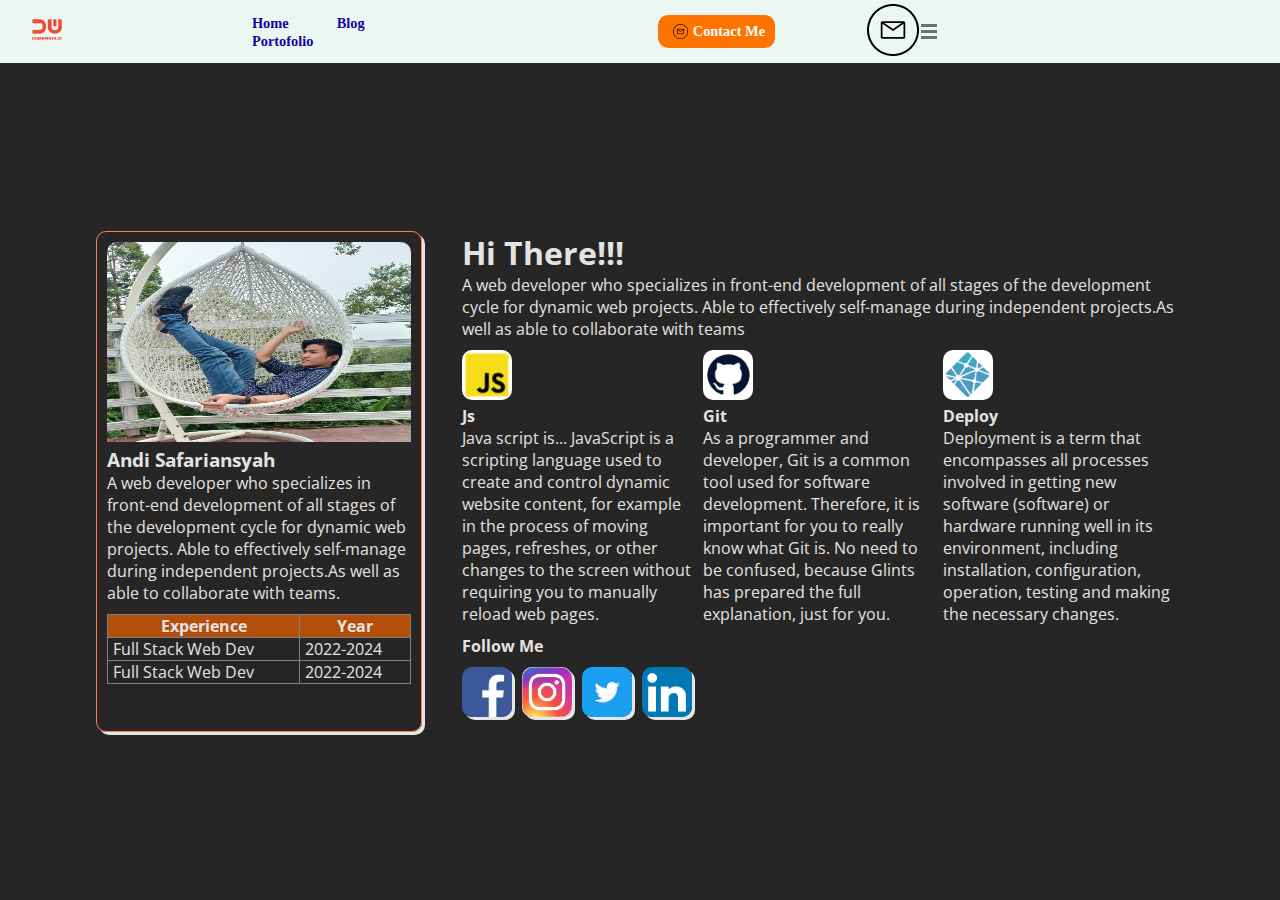
<file: index.html>
<!DOCTYPE html>
<html lang="en">

<head>

    <meta charset="UTF-8">
    <meta http-equiv="X-UA-Compatible" content="IE=edge">
    <meta name="viewport" content="width=device-width, initial-scale=1.0">
    <title>Home | Andi Lauw</title>
    <link rel="stylesheet" href="css/navbar.css">
    <link rel="stylesheet" href="css/index.css">
    <link href='http://fonts.googleapis.com/css?family=Lobster|Open+Sans' rel='stylesheet' type='text/css'>
    <link rel="icon" href="asset/logo.png">

</head>

<body>
    <nav>
        <div class="menu">
            <div class="logo">
                <a href="index.html">
                    <img src="asset/logo.png" alt="">
                </a>
            </div>

            <ul>
                <li><a href="index.html">Home</a></li>
                <li><a href="blog.html">Blog</a></li>
                <li><a href="">Portofolio</a> </li>
            </ul>

        </div>
        <!-- <div class="marquee">
                <p> 
                    <marquee behavior="right" direction="right">Have a nice day</marquee>
                 </p>
            </div> -->

        <div class="contact">
            <a href="contact.html">
                <img src="asset/mail.png" alt="">Contact Me
            </a>
        </div>
        <div class="burger">
            <a href="contact.html" class="hover"><img src="asset/mail.png" alt="" class="frame"></a>
            <svg width="16" height="15" xmlns="http://www.w3.org/2000/svg">
            <path d="M16 12v3H0v-3h16Zm0-6v3H0V6h16Zm0-6v3H0V0h16Z" fill="#69707D" fill-rule="evenodd"/>
        </svg>
        </div>
    </nav>



    <div class="container">
        <div class="section">
            <div class="left">
                <div class="card1">
                    <img src="asset/andi.jpeg" alt="" />
                    <h3>Andi Safariansyah</h3>
                    <p>A web developer who specializes in front-end development of all stages of the development cycle for dynamic web projects. Able to effectively self-manage during independent projects.As well as able to collaborate with teams.
                    </p>
                    <table border="1">
                        <tr class="tr">
                            <th>Experience</th>
                            <th>Year</th>
                        </tr>
                        <tr>
                            <td>Full Stack Web Dev</td>
                            <td>2022-2024</td>
                        </tr>
                        <tr>
                            <td>Full Stack Web Dev</td>
                            <td>2022-2024</td>
                        </tr>
                    </table>
                </div>






            </div>

            <div class="right">
                <h1>Hi There!!!</h1>
                <p>A web developer who specializes in front-end development of all stages of the development cycle for dynamic web projects. Able to effectively self-manage during independent projects.As well as able to collaborate with teams
                </p>
                <div class="skil-container">
                    <div class="middle">
                        <img src="asset/js.png" alt="" class="kartu">
                        <h4>Js</h4>
                        <p>Java script is... JavaScript is a scripting language used to create and control dynamic website content, for example in the process of moving pages, refreshes, or other changes to the screen without requiring you to manually reload
                            web pages.</p>
                    </div>
                    <div class="middle">
                        <img src="asset/git.png" alt="" class="kartu">
                        <h4>Git</h4>
                        <p>As a programmer and developer, Git is a common tool used for software development. Therefore, it is important for you to really know what Git is. No need to be confused, because Glints has prepared the full explanation, just for
                            you.
                        </p>
                    </div>
                    <div class="middle">
                        <img src="asset/deploy.png" alt="" class="kartu">
                        <h4>Deploy</h4>
                        <p>Deployment is a term that encompasses all processes involved in getting new software (software) or hardware running well in its environment, including installation, configuration, operation, testing and making the necessary changes.</p>
                    </div>
                </div>

                <div class="medsos">
                    <h4>Follow Me</h4>
                    <div class="kotak">
                        <a href="https://web.facebook.com/?_rdc=1&_rdr">
                            <img src="asset/fb.png" alt="" class="box">
                        </a>

                        <a href="https://www.instagram.com/andisafariansyah7/">
                            <img src="asset/ig.jpg" alt="" class="box">
                        </a>

                        <a href="https://twitter.com/?lang=en-id">
                            <img src="asset/twit.jpg" alt="" class="box">
                        </a>

                        <a href="https://www.linkedin.com/in/andi-safariansyah-18422a227/">
                            <img src="asset/lkind.png" alt="" class="box">
                        </a>
                    </div>
                </div>

            </div>
        </div>

    </div>








</body>

</html>
</file>
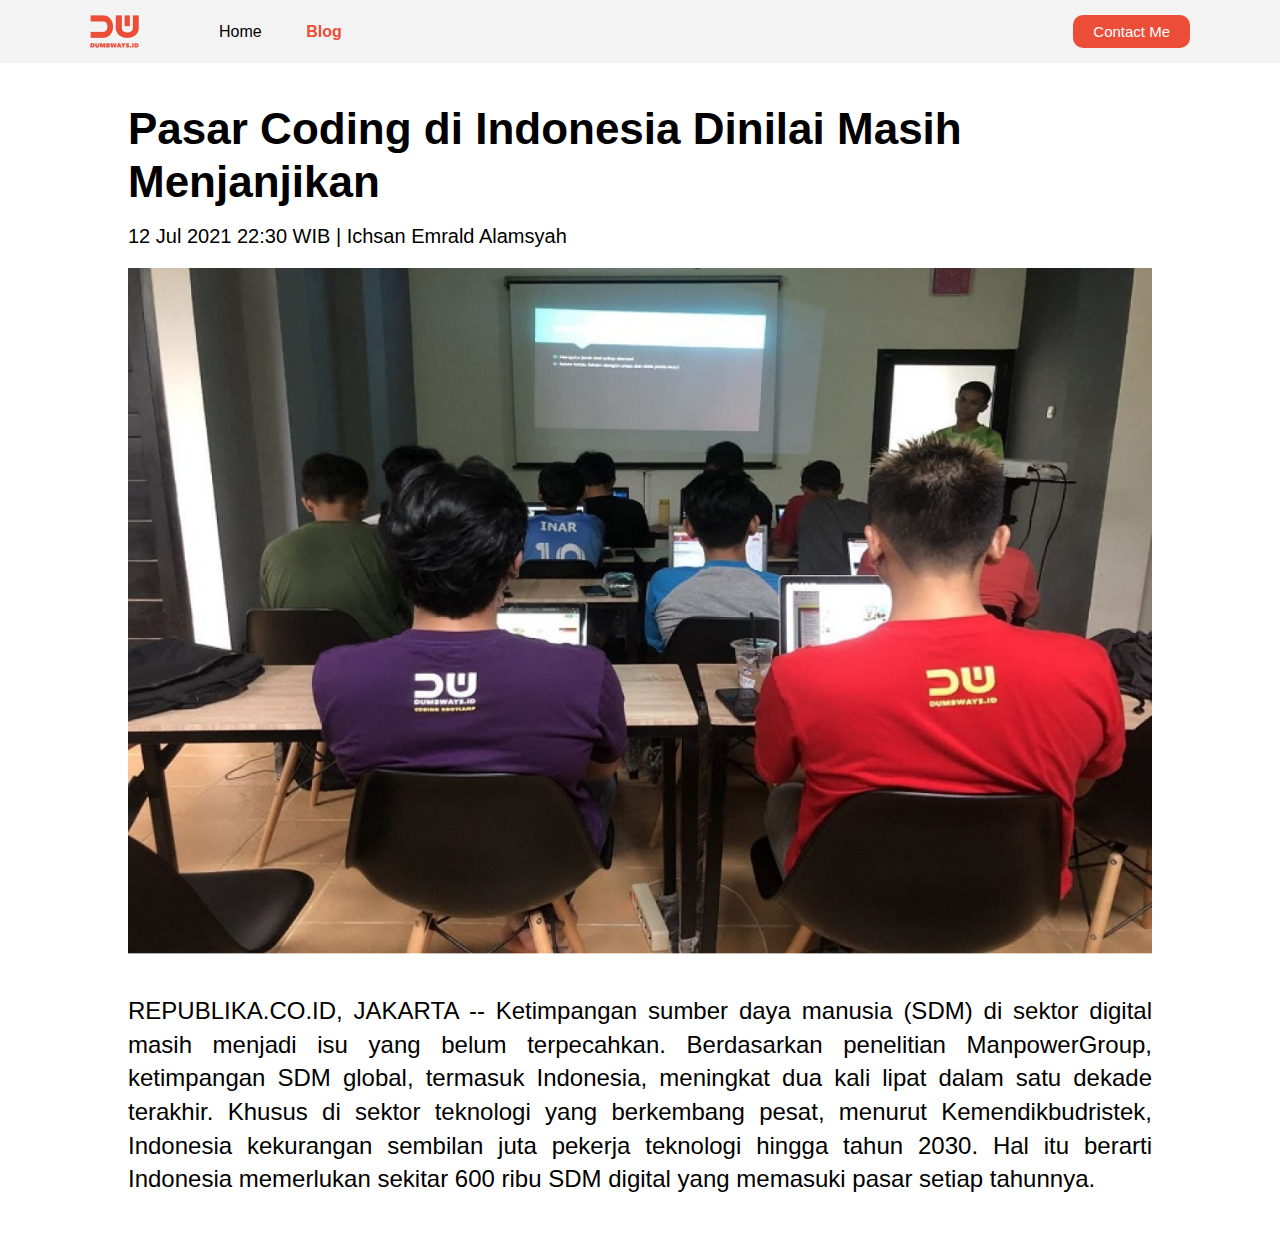
<file: blog-detail.html>
<html>
  <head>
    <title>Creating Blog Page - detail</title>
    <link rel="stylesheet" href="style.css" />
  </head>
  <body>
    <!-- NavBar -->
    <nav>
      <div class="left-side">
        <a href="index.html">
          <img src="assets/logo.png" alt="logo" />
        </a>
        <ul>
          <li>
            <a href="index.html">Home</a>
          </li>
          <li>
            <a href="blog.html" class="list-active">Blog</a>
          </li>
        </ul>
      </div>
      <div class="right-side">
        <a href="contact.html"> Contact Me </a>
      </div>
    </nav>

    <!-- Blog -->
    <div class="blog-detail">
      <div class="blog-detail-container">
        <h1>Pasar Coding di Indonesia Dinilai Masih Menjanjikan</h1>
        <div class="author">12 Jul 2021 22:30 WIB | Ichsan Emrald Alamsyah</div>
        <img src="assets/blog-img-detail.png" alt="detail" />
        <p>
          REPUBLIKA.CO.ID, JAKARTA -- Ketimpangan sumber daya manusia (SDM) di
          sektor digital masih menjadi isu yang belum terpecahkan. Berdasarkan
          penelitian ManpowerGroup, ketimpangan SDM global, termasuk Indonesia,
          meningkat dua kali lipat dalam satu dekade terakhir. Khusus di sektor
          teknologi yang berkembang pesat, menurut Kemendikbudristek, Indonesia
          kekurangan sembilan juta pekerja teknologi hingga tahun 2030. Hal itu
          berarti Indonesia memerlukan sekitar 600 ribu SDM digital yang
          memasuki pasar setiap tahunnya.
        </p>
      </div>
    </div>
  </body>
</html>
</file>
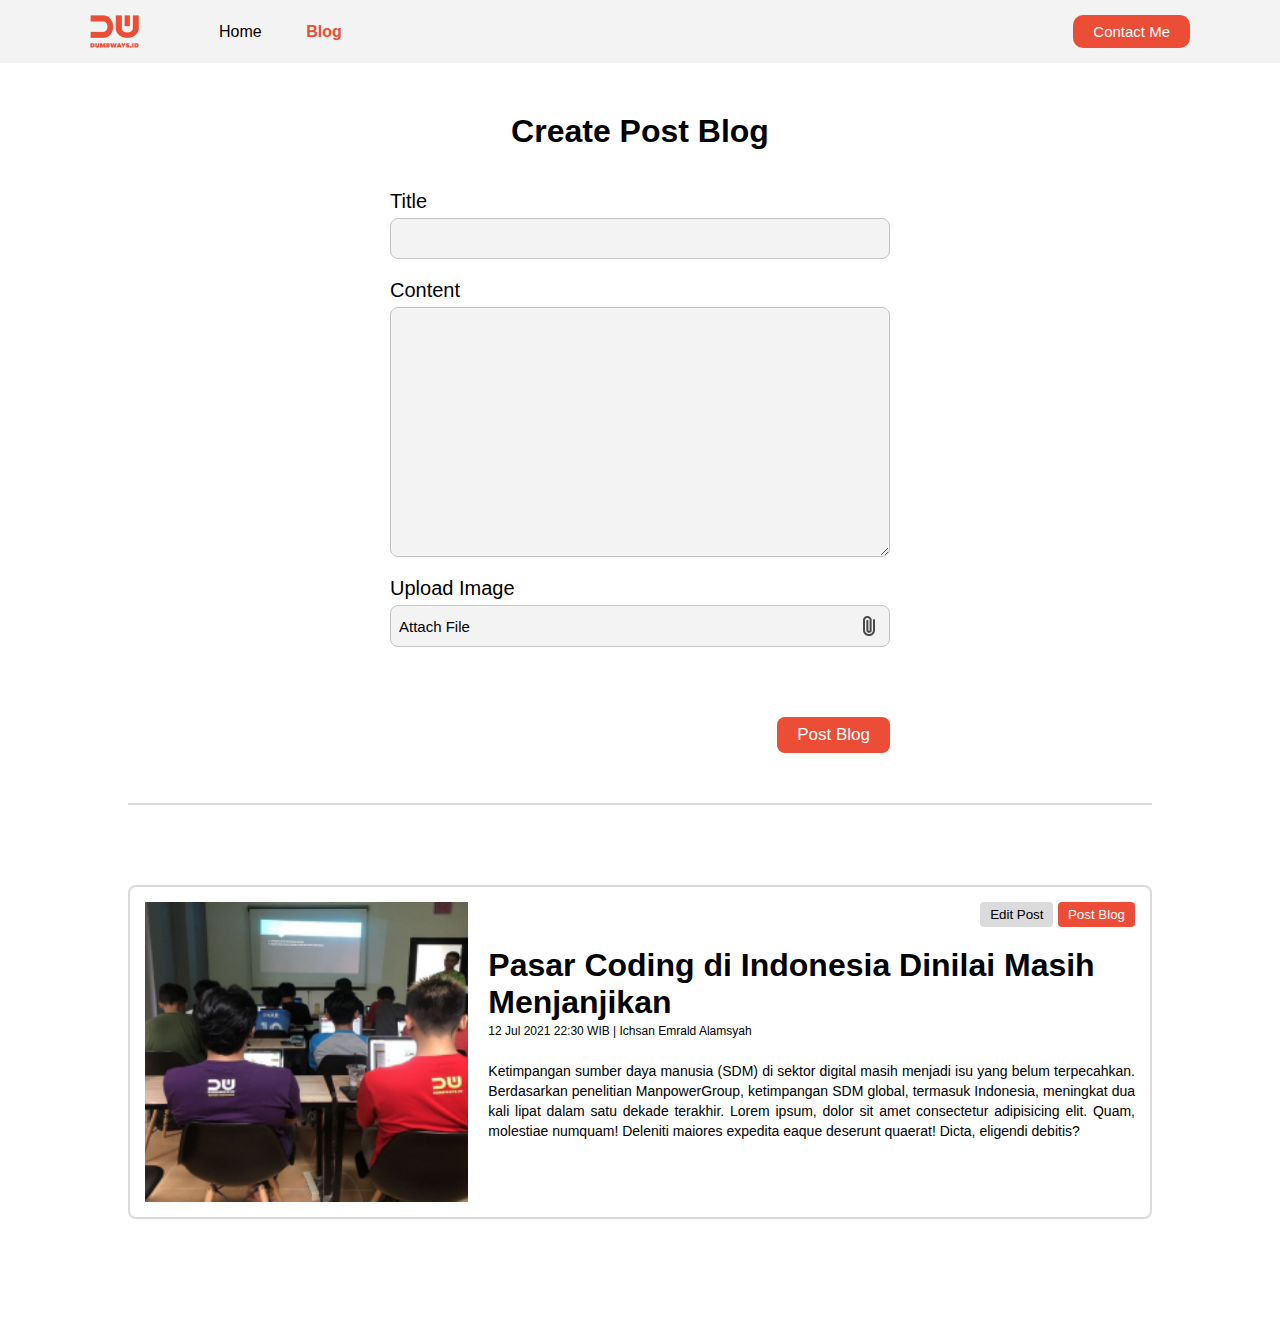
<file: blog.html>
<html>

<head>
    <title>Creating Blog Page</title>
    <link rel="stylesheet" href="style.css" />
</head>

<body>
    <!-- NavBar -->
    <nav>
        <div class="left-side">
            <a href="index.html">
                <img src="assets/logo.png" alt="logo" />
            </a>
            <ul>
                <li>
                    <a href="index.html">Home</a>
                </li>
                <li>
                    <a href="blog.html" class="list-active">Blog</a>
                </li>
            </ul>
        </div>
        <div class="right-side">
            <a href="contact.html"> Contact Me </a>
        </div>
    </nav>

    <!-- Blog -->
    <!-- Form -->
    <div class="blog">
        <div class="blog-form">
            <div class="form-container">
                <form onsubmit="addBlog(event)">
                    <h1>Create Post Blog</h1>
                    <div>
                        <label for="input-blog-title">Title</label>
                        <input id="input-blog-title" />
                    </div>
                    <div>
                        <label for="input-blog-content">Content</label>
                        <textarea id="input-blog-content"></textarea>
                    </div>
                    <div>
                        <label>Upload Image</label>
                        <div class="input-blog-image-group">
                            <label for="input-blog-image">
                  <p>Attach File</p>
                  <img src="assets/file.png" alt="file" />
                </label>
                            <input type="file" id="input-blog-image" hidden />
                        </div>
                    </div>
                    <div class="button-group">
                        <button onclick="postBlog()">Post Blog</button>
                    </div>
                </form>
            </div>
        </div>
        <hr class="line" />
        <div id="contents" class="blog-list">
            <!-- dynamic content would be here -->
            <div class="blog-list-item">
                <div class="blog-image">
                    <img src="assets/blog-img.png" alt="" />
                </div>
                <div class="blog-content">
                    <div class="btn-group">
                        <button class="btn-edit">Edit Post</button>
                        <button class="btn-post">Post Blog</button>
                    </div>
                    <h1>
                        <a href="blog-detail.html" target="_blank">Pasar Coding di Indonesia Dinilai Masih Menjanjikan</a
              >
            </h1>
            <div class="detail-blog-content">
              12 Jul 2021 22:30 WIB | Ichsan Emrald Alamsyah
            </div>
            <p>
              Ketimpangan sumber daya manusia (SDM) di sektor digital masih
              menjadi isu yang belum terpecahkan. Berdasarkan penelitian
              ManpowerGroup, ketimpangan SDM global, termasuk Indonesia,
              meningkat dua kali lipat dalam satu dekade terakhir. Lorem ipsum,
              dolor sit amet consectetur adipisicing elit. Quam, molestiae
              numquam! Deleniti maiores expedita eaque deserunt quaerat! Dicta,
              eligendi debitis?
            </p>
          </div>
        </div>
      </div>
    </div>
    <script src="blog.js"></script>
  </body>
</html>
</file>
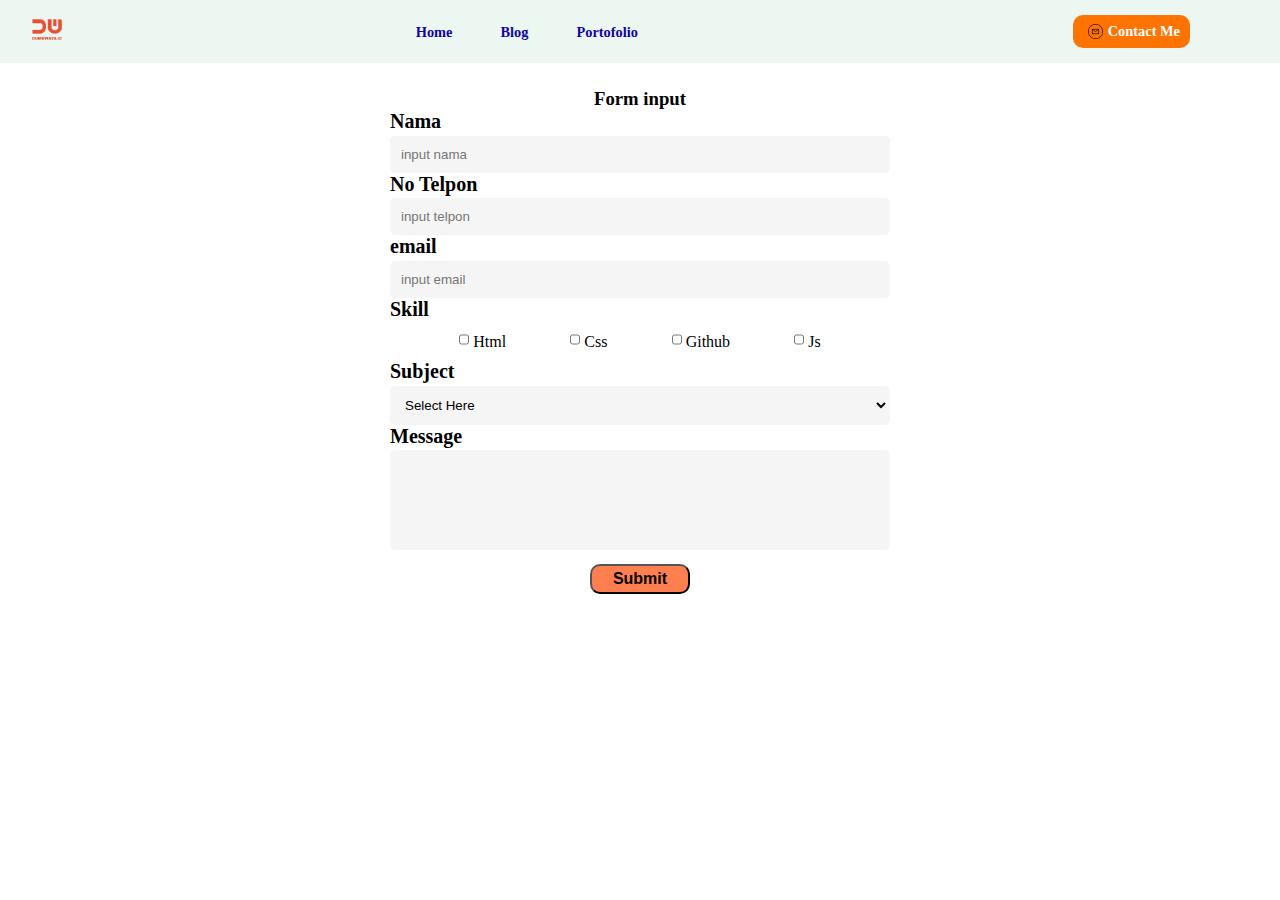
<file: contact.html>
<!DOCTYPE html>
<html lang="en">

<head>
    <meta charset="UTF-8">
    <meta http-equiv="X-UA-Compatible" content="IE=edge">
    <meta name="viewport" content="width=device-width, initial-scale=1.0">
    <link rel="stylesheet" href="css/contact.css">
    <link rel="stylesheet" href="css/navbar.css">

    <title>Contact</title>
</head>

<body>
    <nav>
        <div class="menu">
            <div class="logo">
                <a href="index.html">
                    <img src="asset/logo.png" alt="">
                </a>
            </div>

            <ul>
                <li><a href="index.html">Home</a></li>
                <li><a href="blog.html">Blog</a></li>
                <li><a href="">Portofolio</a> </li>
            </ul>

        </div>
        <!-- <div class="marquee">
                <p> 
                    <marquee behavior="right" direction="right">Have a nice day</marquee>
                 </p>
            </div> -->

        <div class="contact">
            <a href="contact.html">
                <img src="asset/mail.png" alt="">Contact Me
            </a>
        </div>

    </nav>

    <form action="" method="post">
        <h3>Form input</h3>
        <div>
            <label for="nama" style="font-weight: bold; font-size: 20px;">Nama</label>
            <input type="text" id="nama" name="nama" placeholder="input nama">

        </div>

        <div>
            <label for="telpon" style="font-weight: bold; font-size: 20px; ">No Telpon</label>
            <input type="number" id="telpon" name="telpon" placeholder="input telpon">

        </div>

        <div>
            <label for="email" style="font-weight: bold; font-size: 20px; ">email</label>
            <input type="email" id="email" name="email" placeholder="input email">
        </div>

        <div class="checkbox">
            <label for="checkbox" style="font-weight: bold; font-size: 20px; ">Skill</label>
            <div class="check">

                <div>
                    <input type="checkbox" id="html" name="html" value="html">
                    <label for="html">Html</label>
                </div>

                <div>
                    <input type="checkbox" id="css" name="css" value="css">
                    <label for="css">Css</label>
                </div>

                <div>
                    <input type="checkbox" id="git" name="git" value="git">
                    <label for="git">Github</label>
                </div>

                <div>
                    <input type="checkbox" id="js" name="js" value="js">
                    <label for="js">Js</label>
                </div>
            </div>
        </div>

        </div>

        <div>
            <label for="Subject" style="font-weight: bold; font-size: 20px; ">Subject</label>
            <select name="Subject" id="Subject">
                <option value="">Select Here</option>
                <option>Im hiring</option>
                <option >Problem With Our Site</option>
            </select>
        </div>

        <div>
            <label for="textarea" style="text-align: center; font-weight: bold; font-size: 20px;">Message</label>
            <textarea name="textarea" id="textarea" maxlength="200"></textarea>
        </div>

        <div class="submit">
            <button type="button" onclick="submitData()"> Submit</button>
        </div>


    </form>
    <script src="js/contact.js"></script>

</body>

</html>
</file>
<file: css/navbar.css>
* {
    margin: 0;
    padding: 0;
    box-sizing: border-box;
}

nav {
    background-color: rgb(237 247 242);
    display: flex;
    width: 100%;
    height: 7vh;
}

nav div {
    display: flex;
    align-items: center;
    flex: 50%;
}

nav div.menu {
    padding-left: 10px;
}

nav div.contact {
    padding-right: 90px;
    display: flex;
    justify-content: flex-end;
}

nav .logo {
    text-decoration: none;
    /* display: flex; */
    align-items: center;
}

.logo img {
    padding-left: 20px;
    width: 50px;
    border-radius: 2px;
}

nav .menu {
    text-decoration: none;
    display: flex;
    align-items: center;
    /* justify-content: space-between; */
}

nav a {
    color: rgb(15, 4, 165);
    text-decoration: none;
    padding: 0 2px;
}

nav ul {
    list-style-type: none;
    margin-left: 40px;
}

nav ul li {
    display: inline-flex;
    /* display: inline; */
    margin-left: 40px;
    font-size: 0.9em;
    font-weight: bolder;
    font-family: url('https://fonts.googleapis.com/css2?family=Island+Moments&family=Mali:wght@200&display=swap');
}

li a:hover {
    color: coral;
    transform: translateY(1px);
}


/* ELEMENT-MARQUEE */

.marquee {
    color: red;
    flex: 40%;
    padding: 10px 0 0 0;
    justify-content: flex-end;
    align-items: center;
    font-size: 1em;
    font-weight: lighter;
    font-family: url('https://fonts.googleapis.com/css2?family=Island+Moments&family=Mali:wght@200&display=swap');
}


/* ELEMENT-CONTACT */

.contact {
    width: 100%;
    display: flex;
    justify-content: space-between;
    border-radius: 10px;
}

.contact a {
    font-weight: bolder;
    background-color: rgb(255, 115, 0);
    font-size: 0.9em;
    padding: 8px 10px;
    border: none;
    border-radius: 10px;
    display: flex;
    align-items: center;
    color: rgb(255, 255, 255);
}

.contact a img {
    width: 25px;
    padding: 0 5px;
}


/* @media (max-width: 375px) and (max-width: 576px) {
    .nav {
        width: 100%;
    }
} */

@media (max-width: 576px) {
    * {
        box-sizing: border-box;
    }
    .nav {
        width: 100%;
    }
    .logo a {
        display: none;
    }
    .menu ul li {
        display: none;
    }
    .contact a {
        display: none;
    }
    .burger {
        /* background-color: orangered; */
        display: flex;
        justify-content: space-evenly;
        align-items: center;
        text-decoration: none;
    }
    .burger a .frame {
        background-color: rgb(255, 255, 255);
        border-radius: 100%;
        box-shadow: dimgray;
    }
    .burger a .hover {
        width: 100px;
        background-color: orangered;
    }
    .burger a img {
        width: 25px;
    }
}
</file>
<file: css/index.css>
* {
    margin: 0;
    padding: 0;
    box-sizing: border-box;
}

body {
    background-color: rgb(39, 38, 38);
    color: rgb(229 227 226);
    font-family: url('https://fonts.googleapis.com/css2?family=Island+Moments&family=Mali:wght@200&display=swap');
    cursor: pointer;
}


/* ~~~~~ ELEMENT LEFT  ~~~~~ */

.container {
    height: 93vh;
    display: flex;
    font-family: 'Open Sans', 'sans-serif,Lobster', 'cursive';
    align-items: center;
    justify-content: center;
    padding: 3rem 0;
}

.container .section {
    display: flex;
    width: 85%;
}

.section .left {
    display: flex;
    flex: 30%;
}

.section .right {
    flex: 70%;
}

.card1 {
    align-items: center;
    justify-content: center;
    padding: 10px;
    border: 1px solid coral;
    border-radius: 10px;
    box-shadow: 3px 3px rgb(230, 230, 230);
}

.card1 img {
    width: 100%;
    height: 200px;
    border-radius: 10px 10px 0 0;
}

.card1 p {
    padding-bottom: 10px;
}

table {
    width: 100%;
    border-collapse: collapse;
}

.tr {
    background-color: rgb(180, 78, 11);
    text-align: center;
    color: rgb(229 227 226);
}

td {
    padding: 0 5px;
    color: rgb(229 227 226);
}


/* ~~~~~ELEMENT RIGHT~~~~~ */

.right {
    /* padding: 5px 0; */
    width: 70%;
    padding-left: 40px;
}

.right .skil-container {
    display: flex;
}

.skil-container div {
    flex: 1;
}

.middle {
    padding-top: 10px;
    padding-right: 10px;
}

.middle img {
    width: 50px;
}

.kartu {
    width: 50px;
    background-color: rgb(255 255 255);
    border-radius: 10px;
    box-shadow: (0, 0, 0, 0.205);
    justify-content: center;
    align-items: center;
    position: relative;
    transition: 1s;
}

.kartu:hover {
    color: #ffff;
    box-shadow: rgb(255 255 255);
    transform: translateX(10px);
}


/* ~~~~~ ELEMENT MEDSOS ~~~~~*/

.medsos {
    padding: 10px 0;
}

.kotak {
    display: flex;
    width: 100%;
    padding-top: 10px;
}

.kotak a {
    text-decoration: none;
    padding-right: 10px;
    border-radius: 5px;
}

.kotak img {
    width: 50px;
}

.box {
    /* background-color: rgb(255, 255, 255); */
    border-radius: 10px;
    align-items: center;
    border: 3px 3x rgb(230, 230, 230);
    box-shadow: 3px 3px rgb(230, 230, 230);
}

.box:hover {
    background-color: blue;
}

@media (max-width: 375px) and (max-width: 576px) {
    .container {
        display: block;
    }
    .container .section {
        display: block;
        margin: 0 auto;
    }
    .section .right {
        padding-left: 5px;
        margin-top: 10px;
    }
    .right .skil-container {
        justify-content: center;
        display: block;
    }
    .medsos .kotak {
        display: block;
    }
    .kotak .card {
        display: flex;
        width: 50px;
        height: 100%;
        background-color: rgba(255, 30, 30, 0.144);
        border-radius: 20px;
        justify-content: center;
        align-items: center;
        /* position: relative; */
        transition: 1s;
        padding: 10px 0;
    }
}
</file>
<file: style.css>
* {
  margin: 0;
  padding: 0;
  box-sizing: border-box;
  font-family: Arial, Helvetica, sans-serif;
}

/* Navbar */
nav {
  display: flex;
  background: #f4f3f3;
  height: 7vh;
}

nav div {
  display: flex;
  align-items: center;
  flex: 50%;
}

nav div.left-side {
  padding-left: 90px;
}

nav div.right-side {
  padding-right: 90px;
  display: flex;
  justify-content: flex-end;
}

nav ul {
  list-style-type: none;
  margin-left: 40px;
}

nav ul li {
  display: inline;
  margin-left: 40px;
}

nav ul li a {
  color: #000000;
  text-decoration: none;
}

nav ul li a.list-active {
  color: #ec4d37;
  font-weight: 700;
}

nav .right-side a {
  font-size: 15px;
  padding: 8px 20px;
  background-color: #ec4d37;
  border: none;
  border-radius: 10px;
  color: #fff;
  text-decoration: none;
}

/* Blog Form */
.blog-form {
  padding: 50px 0;
  display: flex;
  justify-content: center;
}

.blog-form .form-container {
  width: 500px;
}

.blog-form .form-container h1 {
  text-align: center;
  margin-bottom: 40px;
}

.blog-form form label {
  font-size: 20px;
  font-weight: 400;
}

.blog-form form input,
textarea,
select {
  width: 100%;
  font-size: 20px;
  font-weight: 400;
  padding: 8px;
  margin-top: 5px;
  margin-bottom: 20px;
  background: #f4f3f3;
  border: 1px solid #c4c4c4;
  border-radius: 8px;
}

.blog-form form textarea {
  height: 250px;
}

.blog-form form .input-blog-image-group {
  width: 100%;
  font-size: 20px;
  font-weight: 400;
  padding: 8px;
  margin-top: 5px;
  margin-bottom: 20px;
  background: #f4f3f3;
  border: 1px solid #c4c4c4;
  border-radius: 8px;
  cursor: pointer;
}

.blog-form form .input-blog-image-group label p {
  font-size: 15px;
}

.blog-form form .input-blog-image-group label {
  cursor: pointer;
  display: flex;
  align-items: center;
  justify-content: space-between;
}

.blog-form form .button-group {
  text-align: right;
}

.blog-form form button {
  margin-top: 50px;
  padding: 8px 20px;
  font-size: 17px;
  background: #ec4d37;
  border-radius: 8px;
  border: none;
  color: #fff;
  cursor: pointer;
}

.blog hr {
  border: 1px solid #dbdbdb;
  width: 80%;
  margin-right: auto;
  margin-left: auto;
}

/* Blog list */
.blog .blog-list {
  margin-top: 80px;
  margin-bottom: 80px;
  display: flex;
  align-items: center;
  flex-direction: column;
}

.blog .blog-list .blog-list-item {
  width: 80%;
  padding: 15px;
  margin-bottom: 20px;
  border: 2px solid #dbdbdb;
  border-radius: 8px;
  display: flex;
}

.blog .blog-list .blog-list-item .blog-image {
  flex: 1;
}

.blog .blog-list .blog-list-item .blog-image img {
  width: 100%;
  height: 300px;
  object-fit: cover;
}

.blog .blog-list .blog-list-item .blog-content {
  padding-left: 20px;
  flex: 2;
}

.blog .blog-list .btn-group {
  text-align: right;
  margin-bottom: 20px;
}

.blog .blog-list .btn-group .btn-edit {
  padding: 5px 10px;
  border: 0;
  border-radius: 4px;
  background: #dbdbdb;
}

.blog .blog-list .btn-group .btn-post {
  padding: 5px 10px;
  border: 0;
  border-radius: 4px;
  background: #ec4d37;
  color: #fff;
}

.blog .blog-list h1 a {
  text-decoration: none;
  color: #000000;
}

.blog .blog-list .detail-blog-content {
  font-weight: 300;
  font-size: 12px;
  line-height: 20px;
}

.blog .blog-list .blog-list-item p {
  margin-top: 20px;
  font-weight: normal;
  font-size: 14px;
  line-height: 20px;
  text-align: justify;
}

/* Blog Detail */
.blog-detail {
  display: flex;
  justify-content: center;
}

.blog-detail-container {
  width: 80%;
  margin: 40px 0;
}

.blog-detail-container img {
  width: 100%;
}

.blog-detail-container h1 {
  font-style: normal;
  font-weight: 800;
  font-size: 44px;
  line-height: 120%;
  margin-bottom: 15px;
}

.blog-detail-container .author {
  font-weight: 100;
  font-size: 20px;
  line-height: 120%;
  margin-bottom: 20px;
}

.blog-detail-container p {
  margin-top: 40px;
  font-style: normal;
  font-weight: normal;
  font-size: 24px;
  line-height: 140%;
  text-align: justify;
}
</file>
<file: css/contact.css>
* {
    margin: 0;
    padding: 0;
    box-sizing: border-box;
}

body {
    font-family: url('https://fonts.googleapis.com/css2?family=Island+Moments&family=Mali:wght@200&display=swap');
    cursor: pointer;
}

form {
    /* background-color:coral ;  */
    display: absolute;
    width: 500px;
    margin: 25px auto;
}

form h3 {
    align-items: center;
    text-align: center;
}

input {
    background-color: whitesmoke;
    border-radius: 5px;
    width: 100%;
    padding: 10px;
    margin-top: 2.5px;
    border: 1px solid whitesmoke;
    box-sizing: border-box;
}

select {
    background-color: whitesmoke;
    border-radius: 5px;
    width: 100%;
    padding: 10px;
    margin-top: 2.5px;
    border: 1px solid whitesmoke;
    box-sizing: border-box;
}

input[type=checkbox] {
    width: 10px;
}

.check {
    display: flex;
    justify-content: space-evenly;
    gap: 5px;
    padding: 10px;
    border-radius: 5px;
}

textarea {
    background-color: whitesmoke;
    resize: none;
    border-radius: 5px;
    width: 100%;
    height: 100px;
    padding: 10px;
    margin-top: 2.5px;
    border: 1px solid whitesmoke;
    box-sizing: border-box;
}

button {
    text-align: center;
    background-color: coral;
    font-size: 1em;
    font-weight: bold;
    resize: none;
    width: 100px;
    height: 30px;
    border-radius: 10px;
}

button:hover {
    background-color: azure;
}

.submit {
    color: rgb(43, 39, 38);
    text-align: center;
    padding-top: 10px;
}

@media screen and (max-width: 576px) {
    form {
        width: 100%;
        margin-top: 0;
        padding: 10px 20px;
        align-items: center;
    }
}
</file>
